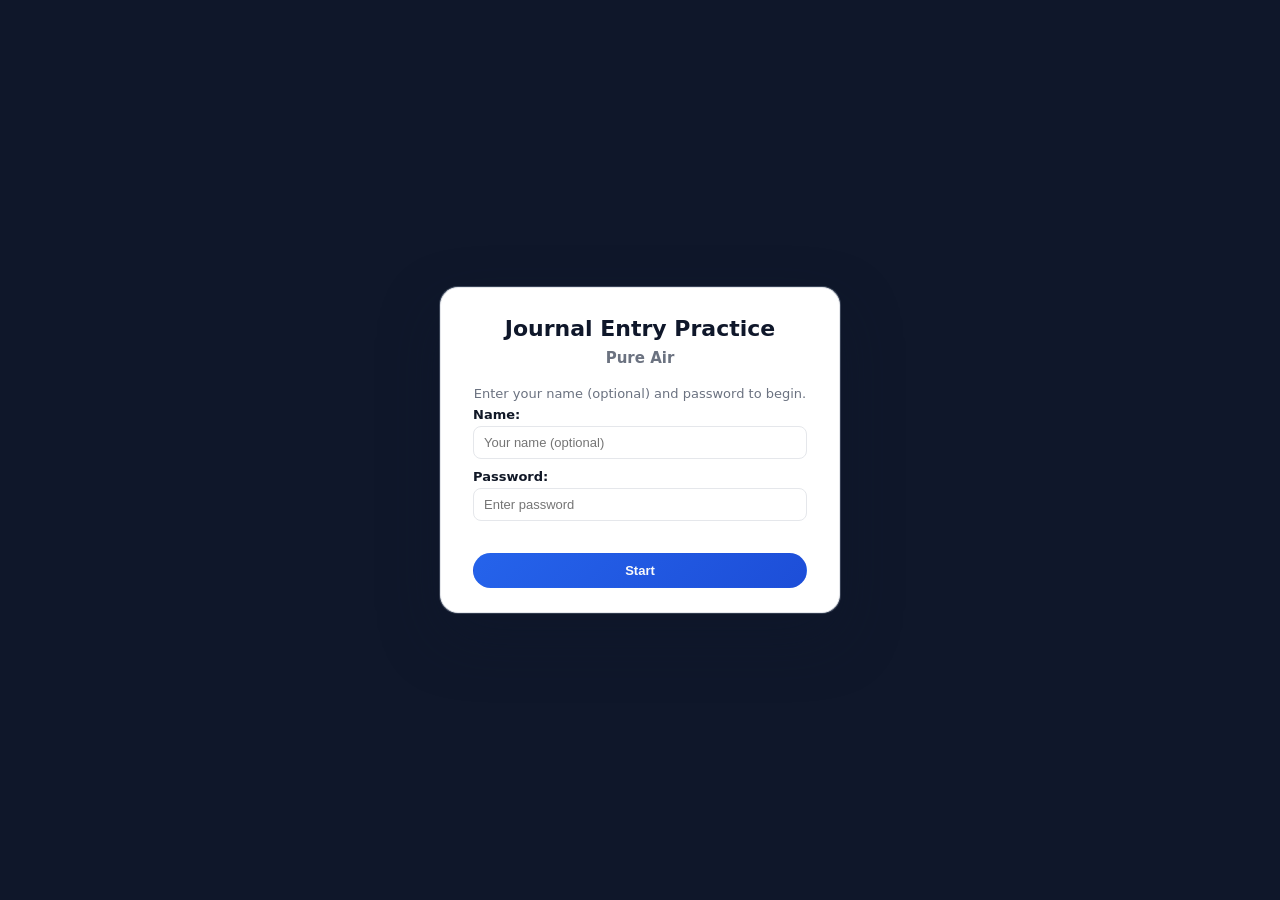
<file: index.html>
<!DOCTYPE html>
<html lang="en">
<head>
  <meta charset="UTF-8" />
  <title>Journal Entry Practice</title>

  <!-- All layout and visual styles live in JEStyles.css -->
  <link rel="stylesheet" href="JEStyles.css" />
</head>
<body>
  <!-- Login overlay: collect student name and password before starting -->
  <div id="login-overlay" class="login-overlay">
    <div class="login-card">
      <h1 id="login-title" class="login-title"></h1>
      <h2 id="login-subtitle" class="login-subtitle"></h2>
      <p id="login-prompt" class="login-prompt"></p>
      
      <div class="login-field">
        <label for="student-name" class="login-label">Name:</label>
        <input
          type="text"
          id="student-name"
          class="login-input"
          placeholder="Your name (optional)"
        />
      </div>

      <div class="login-field">
        <label for="password-input" class="login-label">Password:</label>
        <input
          type="password"
          id="password-input"
          class="login-input"
          placeholder="Enter password"
        />
        <div id="login-error" class="login-error"></div>
      </div>

      <button id="login-btn" class="login-button">
        <span id="login-button-label"></span>
      </button>
    </div>
  </div>

  <!-- Main journal-entry practice interface (shown after login or if login disabled) -->
  <div id="main-app" class="main-app hidden">
    <div class="container">
      <h1 id="app-title"></h1>
      <div id="app-subtitle" class="subtitle"></div>

      <!-- Current transaction / event description -->
      <div id="tx-title" class="tx-title"></div>
      <div id="tx-description" class="tx-description"></div>

      <!-- Journal entry input table -->
      <table class="journal-table">
        <thead>
          <tr>
            <th style="width:14%;">Code</th>
            <th style="width:40%;">Account</th>
            <th style="width:23%;">Debit</th>
            <th style="width:23%;">Credit</th>
          </tr>
        </thead>
        <tbody id="journal-rows"></tbody>
      </table>

      <button id="add-row-btn" class="secondary">Add row</button>

      <!-- For items that do not require a journal entry -->
      <label id="no-entry-wrapper" class="no-entry-wrapper">
        <input type="checkbox" id="no-entry-checkbox" />
        No journal entry is required for this item.
      </label>

      <!-- Navigation and supporting tools (chart, TB, ledger) -->
      <div class="controls">
        <button id="prev-btn" class="secondary">Previous</button>
        <button id="check-btn" class="primary">Submit journal entry</button>
        <button id="next-btn" class="secondary">Next</button>
        <button id="clear-btn" class="secondary">Clear entry</button>

        <button id="open-chart-btn" class="secondary">Open chart of accounts</button>
        <button id="tb-btn" class="secondary">Prepare trial balance</button>
        <button id="ledger-btn" class="secondary">View general ledger</button>
        <button id="reset-all-btn" class="secondary">Start over</button>
      </div>

      <div id="feedback" class="feedback"></div>
      <div id="score-summary" class="score-summary"></div>
      <footer id="app-footer" class="app-footer"></footer>
    </div>
  </div>

  <!-- Config and data (pure JS objects) -->
  <script src="JEConfig.js"></script>
  <script src="JEChartOfAccounts.js"></script>
  <script src="JEQuestions.js"></script>

  <!-- App logic and UI wiring -->
  <script src="JEApp.js"></script>
</body>
</html>
</file>
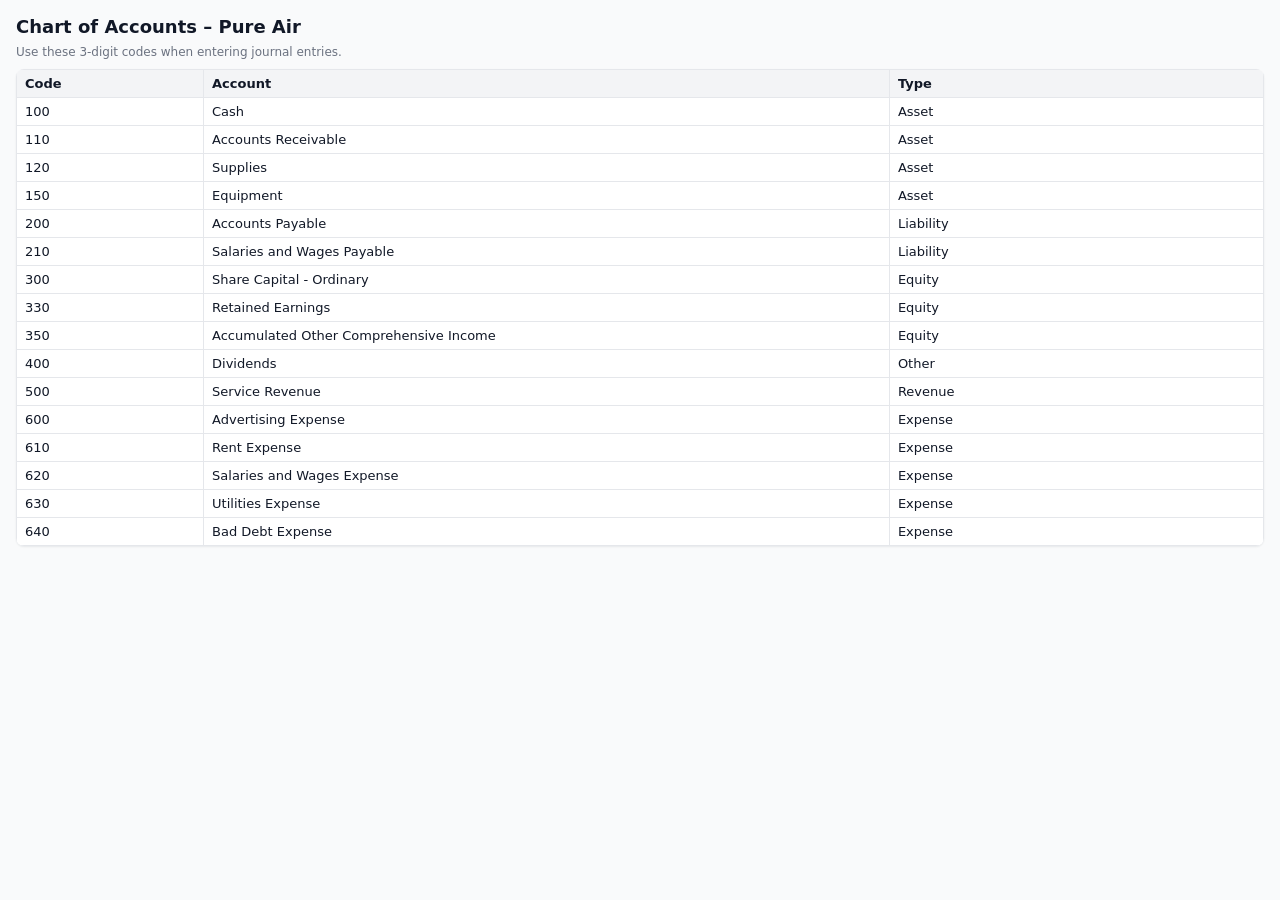
<file: JEChart.html>
<!DOCTYPE html>
<html lang="en">
<head>
  <meta charset="UTF-8" />
  <title>Chart of Accounts</title>

  <!-- Simple inline styles for the popup -->
  <style>
    body {
      font-family: system-ui, -apple-system, "Segoe UI", sans-serif;
      margin: 16px;
      background: #f9fafb;
      color: #111827;
    }
    h1 {
      font-size: 18px;
      margin: 0 0 8px;
    }
    p {
      font-size: 12px;
      color: #6b7280;
      margin: 0 0 10px;
    }
    table {
      width: 100%;
      border-collapse: collapse;
      background: #ffffff;
      border-radius: 8px;
      overflow: hidden;
      box-shadow: 0 1px 2px rgba(15, 23, 42, 0.08);
      font-size: 13px;
    }
    th, td {
      border: 1px solid #e5e7eb;
      padding: 6px 8px;
    }
    th {
      background: #f3f4f6;
      text-align: left;
    }
  </style>
</head>
<body>
  <h1 id="chart-title"></h1>
  <p id="chart-subtitle"></p>
  <table id="chart-table">
    <thead>
      <tr>
        <th style="width:15%;">Code</th>
        <th style="width:55%;">Account</th>
        <th style="width:30%;">Type</th>
      </tr>
    </thead>
    <tbody></tbody>
  </table>

  <!-- Shared config and data -->
  <script src="JEConfig.js"></script>
  <script src="JEChartOfAccounts.js"></script>

  <!-- Popup-specific logic -->
  <script src="JEChartApp.js"></script>
</body>
</html>
</file>
<file: JEStyles.css>
/* JEStyles.css
   Visual styling for the journal entry practice app.
   HTML + JS assume these class names and IDs exist.
*/

/* Base layout */

body {
  font-family: system-ui, -apple-system, "Segoe UI", sans-serif;
  background: #0f172a;
  margin: 0;
  padding: 32px 16px;
}

.hidden {
  display: none;
}

.container {
  max-width: 720px;
  margin: 0 auto;
  background: #ffffff;
  padding: 28px 32px 24px;
  border-radius: 18px;
  box-shadow:
    0 24px 60px rgba(15, 23, 42, 0.35),
    0 0 0 1px rgba(148, 163, 184, 0.35);
  border: 1px solid #e5e7eb;
}

/* Headings and text */

h1 {
  margin: 0 0 4px;
  font-size: 24px;
  text-align: center;
  color: #0f172a;
}

.subtitle {
  text-align: center;
  font-size: 16px;
  color: #6b7280;
  margin-bottom: 18px;
  font-weight: 500;
}

.tx-title {
  font-weight: 600;
  margin-bottom: 4px;
  color: #111827;
}

.tx-description {
  font-size: 14px;
  color: #374151;
  margin-bottom: 14px;
  white-space: pre-line;
}

/* Login overlay */

.login-overlay {
  position: fixed;
  inset: 0;
  background: #0f172a;
  display: flex;
  align-items: center;
  justify-content: center;
  z-index: 1000;
}

.login-card {
  background: #ffffff;
  padding: 28px 32px 24px;
  border-radius: 18px;
  box-shadow:
    0 24px 60px rgba(15, 23, 42, 0.35),
    0 0 0 1px rgba(148, 163, 184, 0.35);
  border: 1px solid #e5e7eb;
  max-width: 400px;
  width: 90%;
  box-sizing: border-box;
}

.login-title {
  margin: 0 0 8px;
  font-size: 22px;
  text-align: center;
  color: #0f172a;
}

.login-subtitle {
  text-align: center;
  font-size: 15px;
  color: #6b7280;
  margin: 0 0 18px;
}

.login-prompt {
  text-align: center;
  font-size: 13px;
  color: #6b7280;
  margin: 0 0 4px;
  line-height: 1.4;
}

.login-field {
  margin-bottom: 10px;
}

.login-label {
  display: block;
  font-size: 13px;
  font-weight: 600;
  color: #111827;
  margin-bottom: 4px;
}

.login-input {
  width: 100%;
  padding: 8px 10px;
  font-size: 13px;
  border-radius: 8px;
  border: 1px solid #e5e7eb;
  box-sizing: border-box;
}

.login-error {
  margin-top: 6px;
  font-size: 12px;
  color: #b91c1c;
  min-height: 16px;
}

.login-button {
  width: 100%;
  padding: 9px 14px;
  border-radius: 999px;
  border: 1px solid transparent;
  font-size: 13px;
  cursor: pointer;
  background: linear-gradient(135deg, #2563eb, #1d4ed8);
  color: #f9fafb;
  font-weight: 600;
}

/* Journal table */

.journal-table {
  width: 100%;
  border-collapse: collapse;
  margin-bottom: 8px;
}

.journal-table th,
.journal-table td {
  border: 1px solid #e5e7eb;
  padding: 6px 8px;
  font-size: 13px;
}

.journal-table th {
  background: #f9fafb;
  text-align: left;
}

.journal-table input {
  width: 100%;
  border: none;
  font-size: 13px;
  padding: 4px;
  outline: none;
}

/* Controls & buttons */

.controls {
  margin-top: 8px;
  display: flex;
  flex-wrap: wrap;
  gap: 8px;
}

button {
  padding: 8px 14px;
  border-radius: 999px;
  border: 1px solid transparent;
  font-size: 13px;
  cursor: pointer;
  transition: background 0.08s ease, color 0.08s ease, border-color 0.08s ease;
}

/* Base button styles */

.primary {
  background: #ffffff;
  color: #374151;
  border-color: #d1d5db;
}

.secondary {
  background: #ffffff;
  color: #374151;
  border-color: #d1d5db;
}

/* Default primary look: Submit button is blue */

#check-btn.primary {
  background: linear-gradient(135deg, #2563eb, #1d4ed8);
  color: #f9fafb;
  border-color: transparent;
}

/* Default Next: outlined blue */

#next-btn.primary {
  background: #ffffff;
  color: #2563eb;
  border-color: #2563eb;
}

/* When Next is highlighted after grading, it becomes solid blue */

#next-btn.next-highlight {
  background: linear-gradient(135deg, #2563eb, #1d4ed8);
  color: #f9fafb;
  border-color: transparent;
}

/* When Next is highlighted, submit becomes neutral */

#check-btn.next-inactive {
  background: #ffffff;
  color: #374151;
  border-color: #d1d5db;
}

/* Feedback and footer */

.feedback {
  margin-top: 14px;
  padding: 10px 12px;
  border-radius: 10px;
  font-size: 13px;
  border: 1px solid transparent;
  white-space: pre-line;
}

.feedback.correct {
  background: #ecfdf5;
  border-color: #bbf7d0;
  color: #166534;
}

.feedback.incorrect {
  background: #fef2f2;
  border-color: #fecaca;
  color: #b91c1c;
}

.score-summary {
  margin-top: 6px;
  font-size: 12px;
  color: #6b7280;
  text-align: right;
}

.app-footer {
  margin-top: 16px;
  font-size: 11px;
  color: #6b7280;
  text-align: center;
  display: flex;
  flex-direction: column;
  gap: 2px;
}

/* Click flash behavior: pressed buttons go neutral or blue */

button:active {
  background: #ffffff;
  color: #374151;
  border-color: #d1d5db;
}

#check-btn.primary:active {
  background: linear-gradient(135deg, #2563eb, #1d4ed8);
  color: #f9fafb;
  border-color: transparent;
}

#next-btn:active {
  background: linear-gradient(135deg, #2563eb, #1d4ed8);
  color: #f9fafb;
  border-color: transparent;
}

button.secondary:active,
button:not(#check-btn):not(#next-btn):active {
  background: linear-gradient(135deg, #2563eb, #1d4ed8);
  color: #f9fafb;
  border-color: transparent;
}

/* Remove focus outline for a clean look */

button:focus {
  outline: none;
}

/* No-entry checkbox label */

.no-entry-wrapper {
  display: block;
  margin-top: 8px;
  font-size: 13px;
  color: #374151;
}

/* Main app visibility helper (JS toggles .hidden on #main-app) */

.main-app {
  /* visible state is the default; JS manages visibility */
}
</file>
